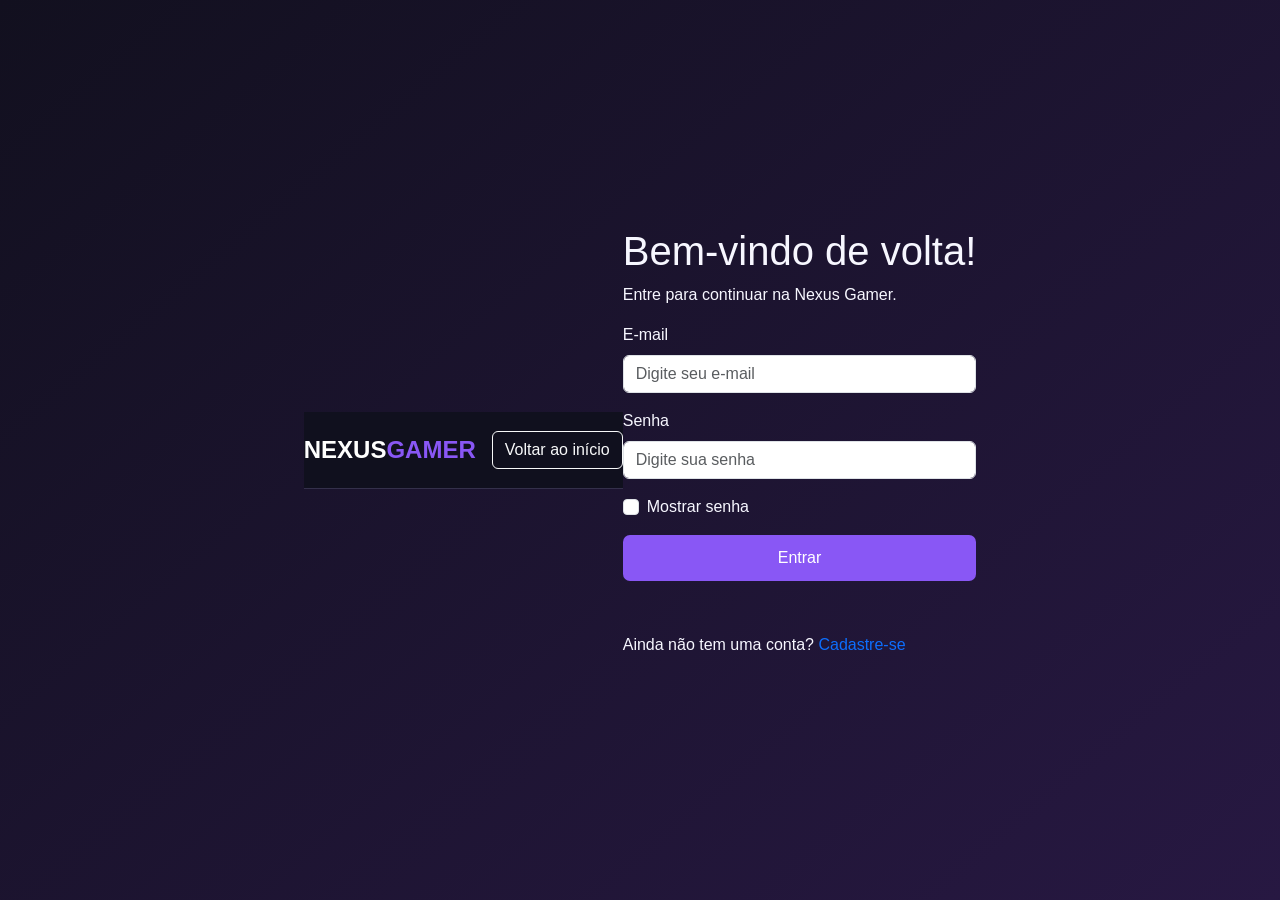
<file: login.html>
<!DOCTYPE html>
<html lang="pt-br">
<head>
  <meta charset="UTF-8">
  <meta name="viewport" content="width=device-width, initial-scale=1.0">
  <title>Nexus Gamer | Login</title>

  <!-- Bootstrap -->
  <link href="https://cdn.jsdelivr.net/npm/bootstrap@5.3.3/dist/css/bootstrap.min.css" rel="stylesheet">

  <!-- CSS do projeto -->
  <link rel="stylesheet" href="style.css">
</head>

<body class="pagina-login">

  <!-- Cabeçalho -->
  <header class="cabecalho">
    <nav class="navbar container">
      <a class="navbar-brand logo" href="index.html">
        NEXUS<span>GAMER</span>
      </a>

      <a href="index.html" class="btn btn-outline-light">
        Voltar ao início
      </a>
    </nav>
  </header>

  <!-- Área de login -->
  <main class="area-login">
    <div class="caixa-login">

      <h1>Bem-vindo de volta!</h1>
      <p>Entre para continuar na Nexus Gamer.</p>

      <!-- Formulário -->
      <form id="formLogin">

        <div class="mb-3">
          <label for="email" class="form-label">E-mail</label>
          <input
            type="email"
            class="form-control"
            id="email"
            placeholder="Digite seu e-mail"
            required
          >
        </div>

        <div class="mb-3">
          <label for="senha" class="form-label">Senha</label>
          <input
            type="password"
            class="form-control"
            id="senha"
            placeholder="Digite sua senha"
            minlength="6"
            required
          >
        </div>

        <!-- Mostrar senha -->
        <div class="form-check mb-3">
          <input
            class="form-check-input"
            type="checkbox"
            id="mostrarSenha"
          >
          <label class="form-check-label" for="mostrarSenha">
            Mostrar senha
          </label>
        </div>

        <!-- Botão entrar -->
        <button type="submit" class="btn btn-roxo w-100">
          Entrar
        </button>

        <p id="mensagemLogin" class="mensagem mt-3" aria-live="polite"></p>

      </form>

      <p class="texto-ajuda">
        Ainda não tem uma conta?
        <a href="#" id="cadastroDemo">Cadastre-se</a>
      </p>

    </div>
  </main>

  <!-- Bibliotecas -->
  <script src="https://code.jquery.com/jquery-3.7.1.min.js"></script>
  <script src="https://cdn.jsdelivr.net/npm/bootstrap@5.3.3/dist/js/bootstrap.bundle.min.js"></script>

  <!-- JavaScript do projeto -->
  <script src="script.js"></script>

</body>
</html>
</file>
<file: style.css>
/* CORES DO SITE */
:root {
  --fundo: #0d0d17;
  --card: #1b1b2d;
  --roxo: #8957f5;
  --texto: #f7f7ff;
}

* {
  box-sizing: border-box;
}

html {
  scroll-behavior: smooth;
}

body {
  margin: 0;
  background: var(--fundo);
  color: var(--texto);
  font-family: Arial, Helvetica, sans-serif;
}

a {
  text-decoration: none;
}

/* MENU */
.cabecalho {
  background: #10101e;
  border-bottom: 1px solid #34304b;
}

.navbar {
  min-height: 76px;
}

.logo {
  font-size: 1.5rem;
  font-weight: 800;
  color: white !important;
}

.logo span {
  color: var(--roxo);
}

.nav-link {
  color: white !important;
  margin: 0 8px;
}

.nav-link:hover {
  color: #bba2ff !important;
}

/* BOTÕES */
.btn-roxo {
  background: var(--roxo);
  color: white;
  border: none;
  padding: 11px 22px;
  border-radius: 7px;
}

.btn-roxo:hover,
.btn-roxo:focus {
  background: #7542dc;
  color: white;
}

/* BANNER */
.banner {
  min-height: 420px;
  display: flex;
  align-items: center;
  background: linear-gradient(115deg, #112b4a, #35246b);
}

.banner-dois {
  background: linear-gradient(115deg, #153e64, #392270);
}

.banner .container {
  padding: 65px;
}

.banner h1 {
  font-size: clamp(2rem, 4vw, 3rem);
  font-weight: 800;
}

.banner p {
  max-width: 580px;
}

.destaque-texto {
  color: #d0b2ff;
  font-weight: 700;
  letter-spacing: 3px;
}

.carousel-control-prev,
.carousel-control-next {
  width: 6%;
}

/* SEÇÕES */
.secao {
  padding-top: 65px;
  padding-bottom: 65px;
}

.secao h2 {
  color: white;
  font-size: 2rem;
  font-weight: 700;
  margin-bottom: 12px;
}

.subtitulo {
  color: #c7c6d8;
  margin-bottom: 32px;
}

/* PRODUTOS */
.produto {
  background: var(--card);
  border: 1px solid #383650;
  border-radius: 13px;
  padding: 16px;
  width: 100%;
  height: 100%;
  display: flex;
  flex-direction: column;
  gap: 16px;
  overflow: hidden;
}

.produto img {
  display: block;
  width: 100%;
  max-width: 100%;
  height: 160px;
  object-fit: contain;
  background: #151525;
  border-radius: 9px;
}

.produto h3 {
  color: white;
  font-size: 1.1rem;
  font-weight: 600;
  margin: 0;
  min-height: 44px;
}

.produto .preco {
  color: #b28aff;
  font-size: 1.35rem;
  font-weight: 700;
  margin: 0;
}

.produto .adicionar {
  width: 100%;
  margin-top: auto;
}

/* NOVIDADES */
.fundo-alternativo {
  background: #171426;
}

.novidade {
  background: linear-gradient(130deg, #302050, #1b1a36);
  border: 1px solid #453a64;
  border-radius: 14px;
  padding: 36px;
  height: 100%;
}

.novidade-azul {
  background: linear-gradient(130deg, #153654, #24204c);
}

.novidade span {
  color: #c4a7ff;
  font-size: 0.85rem;
  font-weight: 700;
  letter-spacing: 2px;
}

.novidade h3 {
  color: white;
  font-size: 1.5rem;
  margin-top: 18px;
}

.novidade p {
  color: #dedbea;
}

/* GALERIA */
.imagem-galeria {
  display: block;
  width: 100%;
  max-width: 100%;
  height: 230px;
  object-fit: cover;
  border-radius: 12px;
}

/* NEWSLETTER */
.newsletter {
  background: var(--card);
  border: 1px solid #383650;
  border-radius: 16px;
  padding: 40px 25px;
  text-align: center;
}

.newsletter form {
  margin-top: 22px;
}

.newsletter input {
  padding: 12px;
}

.mensagem {
  color: #d2bcff;
  min-height: 20px;
}

/* RODAPÉ */
.rodape {
  background: #10101e;
  border-top: 1px solid #383650;
  padding: 36px 15px;
  text-align: center;
}

.rodape h3 {
  color: white;
  font-size: 1.3rem;
  font-weight: 700;
}

.rodape p {
  color: #c7c6d8;
  margin-bottom: 6px;
}

/* LOGIN */
.pagina-login {
  min-height: 100vh;
  background: linear-gradient(140deg, #12101f, #271842);
  display: flex;
  align-items: center;
  justify-content: center;
  padding: 28px 16px;
}

.login-container {
  width: 100%;
  max-width: 430px;
}

.login-logo {
  display: block;
  text-align: center;
  margin-bottom: 22px;
}

.login-card {
  background: var(--card);
  border: 1px solid #3d3557;
  border-radius: 16px;
  padding: 35px;
}

.login-card h1 {
  color: white;
  font-size: 1.85rem;
  font-weight: 700;
}

.login-card p {
  color: #d3d0e4;
}

.login-card form {
  display: flex;
  flex-direction: column;
  gap: 12px;
}

.login-card form > label:not(.mostrar-senha) {
  margin-top: 5px;
}

.login-card form > input {
  width: 100%;
  padding: 13px;
  border: 1px solid #aaa;
  border-radius: 7px;
  background: white;
  color: #222;
}

.mostrar-senha {
  display: flex;
  align-items: center;
  gap: 8px;
  margin: 4px 0;
}

.login-card .btn {
  width: 100%;
}

.cadastro-texto {
  text-align: center;
  margin-top: 24px;
}

.cadastro-texto a {
  color: #b28aff;
}

/* RESPONSIVIDADE */
@media (max-width: 767px) {
  .banner {
    min-height: 350px;
  }

  .banner .container {
    padding: 55px 35px;
  }

  .carousel-control-prev,
  .carousel-control-next {
    width: 7%;
  }

  .secao {
    padding-top: 45px;
    padding-bottom: 45px;
  }

  .secao h2 {
    font-size: 1.65rem;
  }

  .produto img {
    height: 175px;
  }

  .login-card {
    padding: 25px;
  }
}
</file>
